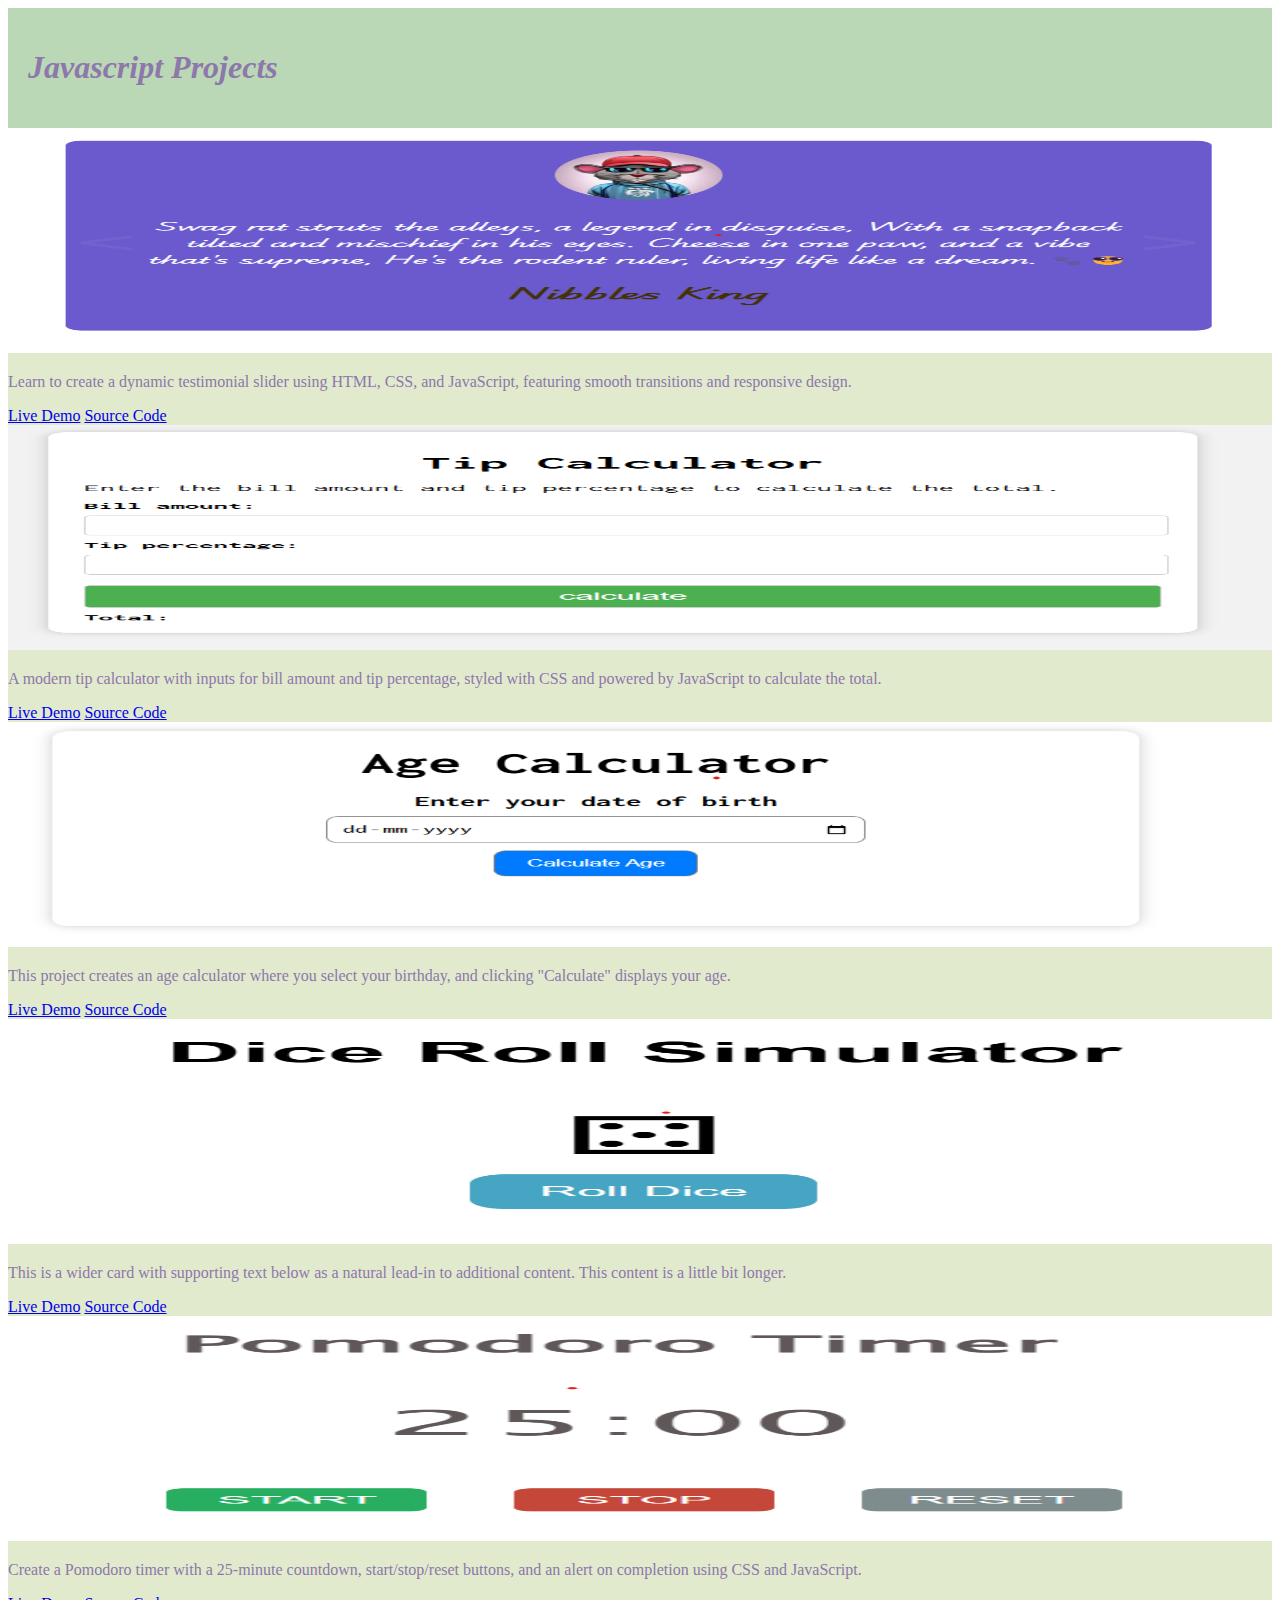
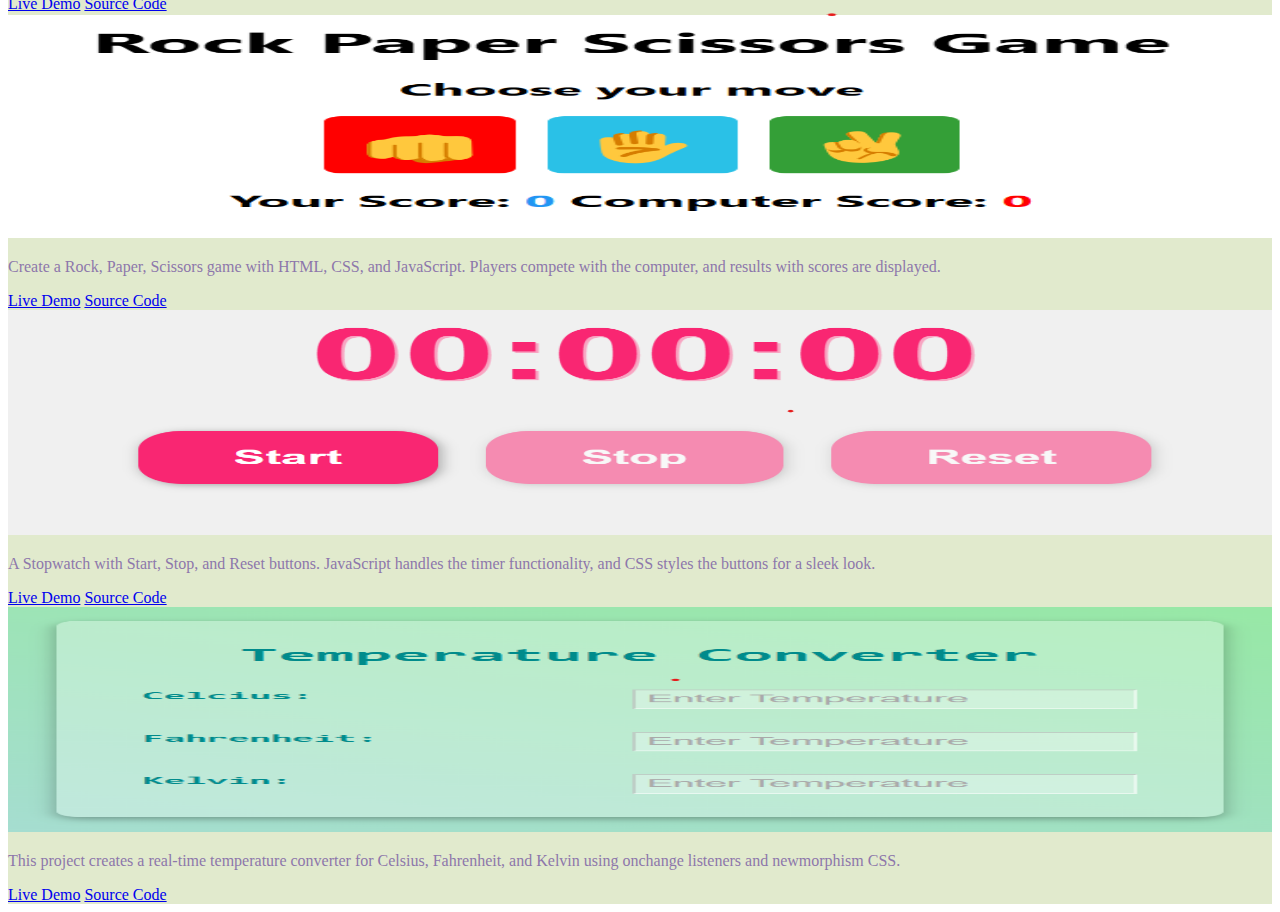
<file: index.html>
<!DOCTYPE html>
<html lang="en">
<head>
    <meta charset="UTF-8">
    <meta name="viewport" content="width=device-width, initial-scale=1.0">
    <title>Javascript Basic projects</title>
    <link href="https://cdn.jsdelivr.net/npm/bootstrap@5.0.2/dist/css/bootstrap.min.css" rel="stylesheet" integrity="sha384-EVSTQN3/azprG1Anm3QDgpJLIm9Nao0Yz1ztcQTwFspd3yD65VohhpuuCOmLASjC" crossorigin="anonymous">
    <link rel="stylesheet" href="style.css">
</head>
<body>
    <div class="d-flex justify-content-center" id="heading">
        <h1 class="text-center">Javascript Projects</h1>
    </div>
    <div class="album py-5 ">
        <div class="container">
    
          <div class="row row-cols-1 row-cols-sm-2 row-cols-md-3 g-3">
            <div class="col">
              <div class="card shadow-sm">
                <img class="bd-placeholder-img card-img-top" width="100%" height="225" src="./images/testimonial.png" alt="Thumbnail">
    
                <div class="card-body">
                  <p class="card-text">Learn to create a dynamic testimonial slider using HTML, CSS, and JavaScript, featuring smooth transitions and responsive design.</p>
                  <div class="d-flex justify-content-between align-items-center">
                    <div class="btn-group">
                      <a href="./Testimonial Slider/index.html" class="btn btn-sm btn-outline-secondary" role="button">Live Demo</a>
                      <a href="https://github.com/nikhnik/JavaScript-Projects/tree/main/Testimonial%20Slider" class="btn btn-sm btn-outline-secondary" role="button">Source Code</a>
                    </div>
                  </div>
                </div>
              </div>
            </div>
            <div class="col">
              <div class="card shadow-sm">
                <img class="bd-placeholder-img card-img-top" width="100%" height="225" src="./images/tip-calculator.png" alt="Thumbnail">
    
                <div class="card-body">
                  <p class="card-text">A modern tip calculator with inputs for bill amount and tip percentage, styled with CSS and powered by JavaScript to calculate the total.</p>
                  <div class="d-flex justify-content-between align-items-center">
                    <div class="btn-group">
                        <a href="./Tip Calculator/index.html" class="btn btn-sm btn-outline-secondary" role="button">Live Demo</a>
                        <a href="https://github.com/nikhnik/JavaScript-Projects/tree/main/Tip%20Calculator" class="btn btn-sm btn-outline-secondary" role="button">Source Code</a>
                    </div>
                  </div>
                </div>
              </div>
            </div>
            <div class="col">
              <div class="card shadow-sm">
                <img class="bd-placeholder-img card-img-top" width="100%" height="225" src="./images/age-calculator.png" alt="Thumbnail">
                <div class="card-body">
                  <p class="card-text">This project creates an age calculator where you select your birthday, and clicking "Calculate" displays your age.</p>
                  <div class="d-flex justify-content-between align-items-center">
                    <div class="btn-group">
                        <a href="./Age Calculator/index.html" class="btn btn-sm btn-outline-secondary" role="button">Live Demo</a>
                        <a href="https://github.com/nikhnik/JavaScript-Projects/tree/main/Age%20Calculator" class="btn btn-sm btn-outline-secondary" role="button">Source Code</a>
                    </div>
                  </div>
                </div>
              </div>
            </div>
            <div class="col">
                <div class="card shadow-sm">
                    <img class="bd-placeholder-img card-img-top" width="100%" height="225" src="./images/dice-roll-simulaor.png" alt="Thumbnail">
      
                  <div class="card-body">
                    <p class="card-text">This is a wider card with supporting text below as a natural lead-in to additional content. This content is a little bit longer.</p>
                    <div class="d-flex justify-content-between align-items-center">
                      <div class="btn-group">
                        <a href="./Dice Roll Simulator/index.html" class="btn btn-sm btn-outline-secondary" role="button">Live Demo</a>
                        <a href="https://github.com/nikhnik/JavaScript-Projects/tree/main/Dice%20Roll%20Simulator" class="btn btn-sm btn-outline-secondary" role="button">Source Code</a>
                      </div>
                    </div>
                  </div>
                </div>
              </div>
              <div class="col">
                <div class="card shadow-sm">
                    <img class="bd-placeholder-img card-img-top" width="100%" height="225" src="./images/padometer.png" alt="Thumbnail">
      
                  <div class="card-body">
                    <p class="card-text">
                      Create a Pomodoro timer with a 25-minute countdown, start/stop/reset buttons, and an alert on completion using CSS and JavaScript.</p>
                    <div class="d-flex justify-content-between align-items-center">
                      <div class="btn-group">
                        <a href="./Pomodoro Timer/index.html" class="btn btn-sm btn-outline-secondary" role="button">Live Demo</a>
                        <a href="https://github.com/nikhnik/JavaScript-Projects/tree/main/Pomodoro%20Timer" class="btn btn-sm btn-outline-secondary" role="button">Source Code</a>
                      </div>
                    </div>
                  </div>
                </div>
              </div>
              <div class="col">
                <div class="card shadow-sm">
                    <img class="bd-placeholder-img card-img-top" width="100%" height="225" src="./images/Rock-paper-scissor.png" alt="Thumbnail">
      
                  <div class="card-body">
                    <p class="card-text">
                      Create a Rock, Paper, Scissors game with HTML, CSS, and JavaScript. Players compete with the computer, and results with scores are displayed.</p>
                    <div class="d-flex justify-content-between align-items-center">
                      <div class="btn-group">
                        <a href="./Rock Paper Scissor/index.html" class="btn btn-sm btn-outline-secondary" role="button">Live Demo</a>
                        <a href="https://github.com/nikhnik/JavaScript-Projects/tree/main/Rock%20Paper%20Scissor" class="btn btn-sm btn-outline-secondary" role="button">Source Code</a>
                      </div>
                    </div>
                  </div>
                </div>
              </div>
              <div class="col">
                <div class="card shadow-sm">
                    <img class="bd-placeholder-img card-img-top" width="100%" height="225" src="./images/Stop-watch.png" alt="Thumbnail">
      
                  <div class="card-body">
                    <p class="card-text">
                      A Stopwatch with Start, Stop, and Reset buttons. JavaScript handles the timer functionality, and CSS styles the buttons for a sleek look.</p>
                    <div class="d-flex justify-content-between align-items-center">
                      <div class="btn-group">
                        <a href="./StopWatch/index.html" class="btn btn-sm btn-outline-secondary" role="button">Live Demo</a>
                        <a href="https://github.com/nikhnik/JavaScript-Projects/tree/main/StopWatch" class="btn btn-sm btn-outline-secondary" role="button">Source Code</a>
                      </div>
                    </div>
                  </div>
                </div>
              </div>
              <div class="col">
                <div class="card shadow-sm">
                    <img class="bd-placeholder-img card-img-top" width="100%" height="225" src="./images/Temperature Converter.png" alt="Thumbnail">
      
                  <div class="card-body">
                    <p class="card-text">
                      This project creates a real-time temperature converter for Celsius, Fahrenheit, and Kelvin using onchange listeners and newmorphism CSS.</p>
                    <div class="d-flex justify-content-between align-items-center">
                      <div class="btn-group">
                        <a href="./Temperature Converter/index.html" class="btn btn-sm btn-outline-secondary" role="button">Live Demo</a>
                        <a href="https://github.com/nikhnik/JavaScript-Projects/tree/main/Temperature%20Converter" class="btn btn-sm btn-outline-secondary" role="button">Source Code</a>
                      </div>
                    </div>
                  </div>
                </div>
              </div>
          </div>
          
        </div>
      </div>
</body>
</html>
</file>
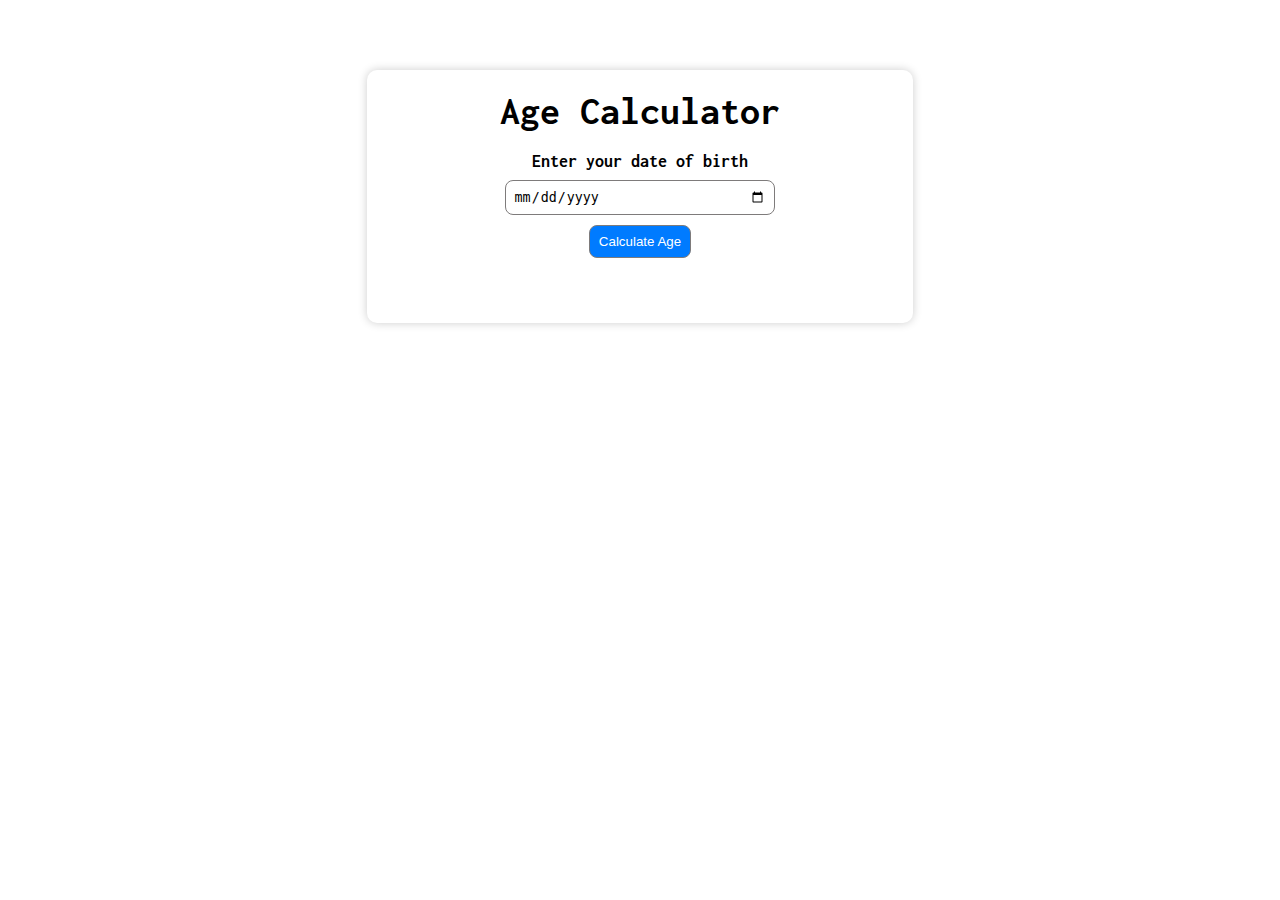
<file: Age Calculator/index.html>
<!DOCTYPE html>
<html lang="en">

<head>
    <meta charset="UTF-8">
    <meta name="viewport" content="width=device-width, initial-scale=1.0">
    <title>Age Calculator</title>
    <link rel="preconnect" href="https://fonts.googleapis.com">
    <link rel="preconnect" href="https://fonts.gstatic.com" crossorigin>
    <link rel="stylesheet" href="style.css">
    <link
        href="https://fonts.googleapis.com/css2?family=Inconsolata:wght@200..900&family=Playwrite+AU+SA:wght@100..400&family=Raleway:ital,wght@0,100..900;1,100..900&display=swap"
        rel="stylesheet">
</head>

<body>
    <div class="container">
        <h1>Age Calculator</h1>
        <div class="childContainer">
            <label for="dob">Enter your date of birth</label>
            <input type="date" name="dob" id="dob">
            <button id="btn">Calculate Age</button>
            <p id="text"></p>
        </div>
    </div>

    <script src="https://ajax.googleapis.com/ajax/libs/jquery/3.7.1/jquery.min.js"></script>
    <script src="index.js"></script>
</body>

</html>
</file>
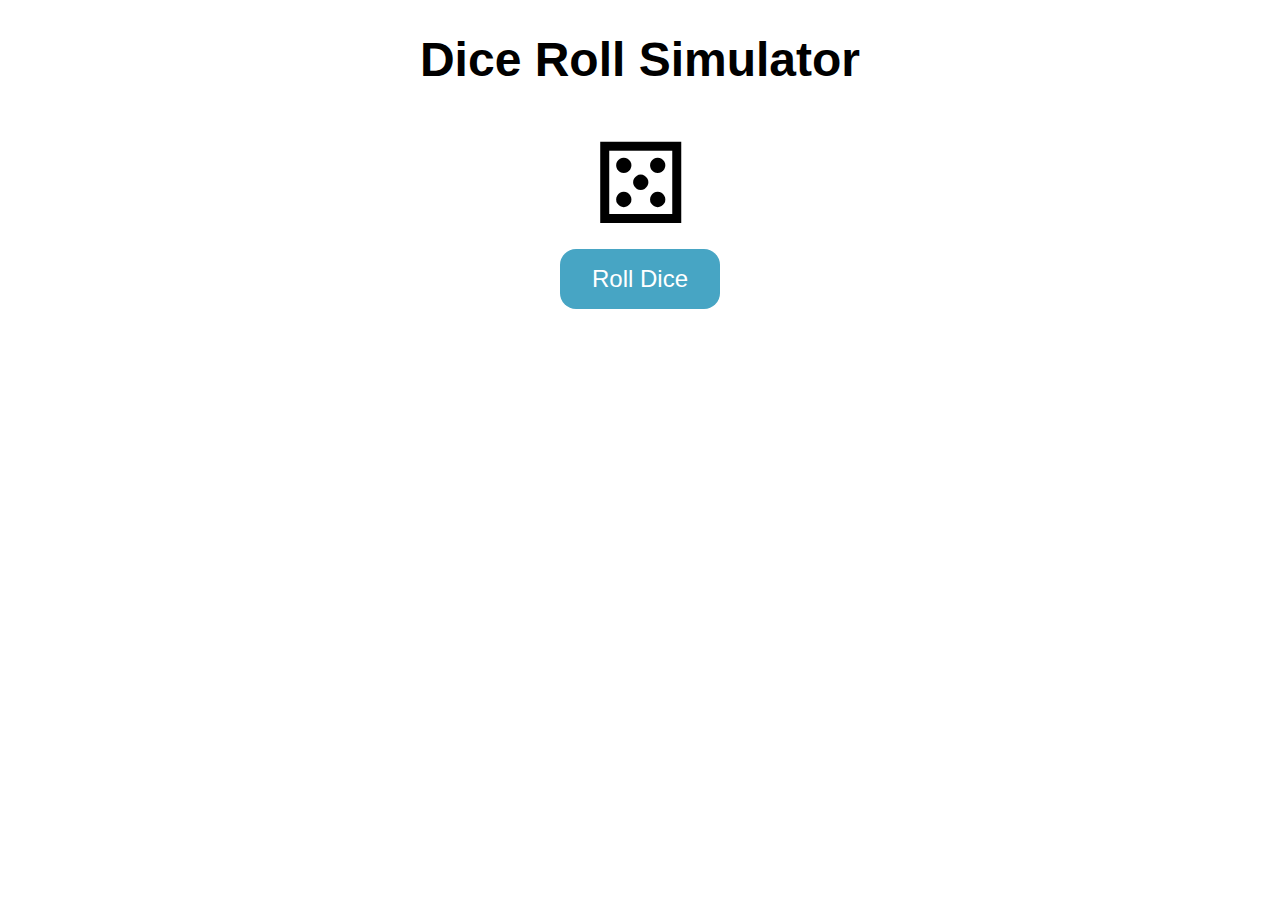
<file: Dice Roll Simulator/index.html>
<!DOCTYPE html>
<html lang="en">
<head>
    <meta charset="UTF-8">
    <meta name="viewport" content="width=device-width, initial-scale=1.0">
    <title>Dice Roll Simulator</title>
    <link rel="stylesheet" href="style.css">
</head>
<body>
    <h1>Dice Roll Simulator</h1>
    <div class="dice" id="dice">&#9860;</div>
    <button id="roll-button">Roll Dice</button>
    <ul id="roll-history">
      <!-- <li>Roll 1: <span>&#9856;</span></li>
      <li>Roll 2: <span>&#9860;</span></li> -->
    </ul>

    <script src="https://ajax.googleapis.com/ajax/libs/jquery/3.7.1/jquery.min.js"></script>
    <script src="index.js"></script>
</body>
</html>
</file>
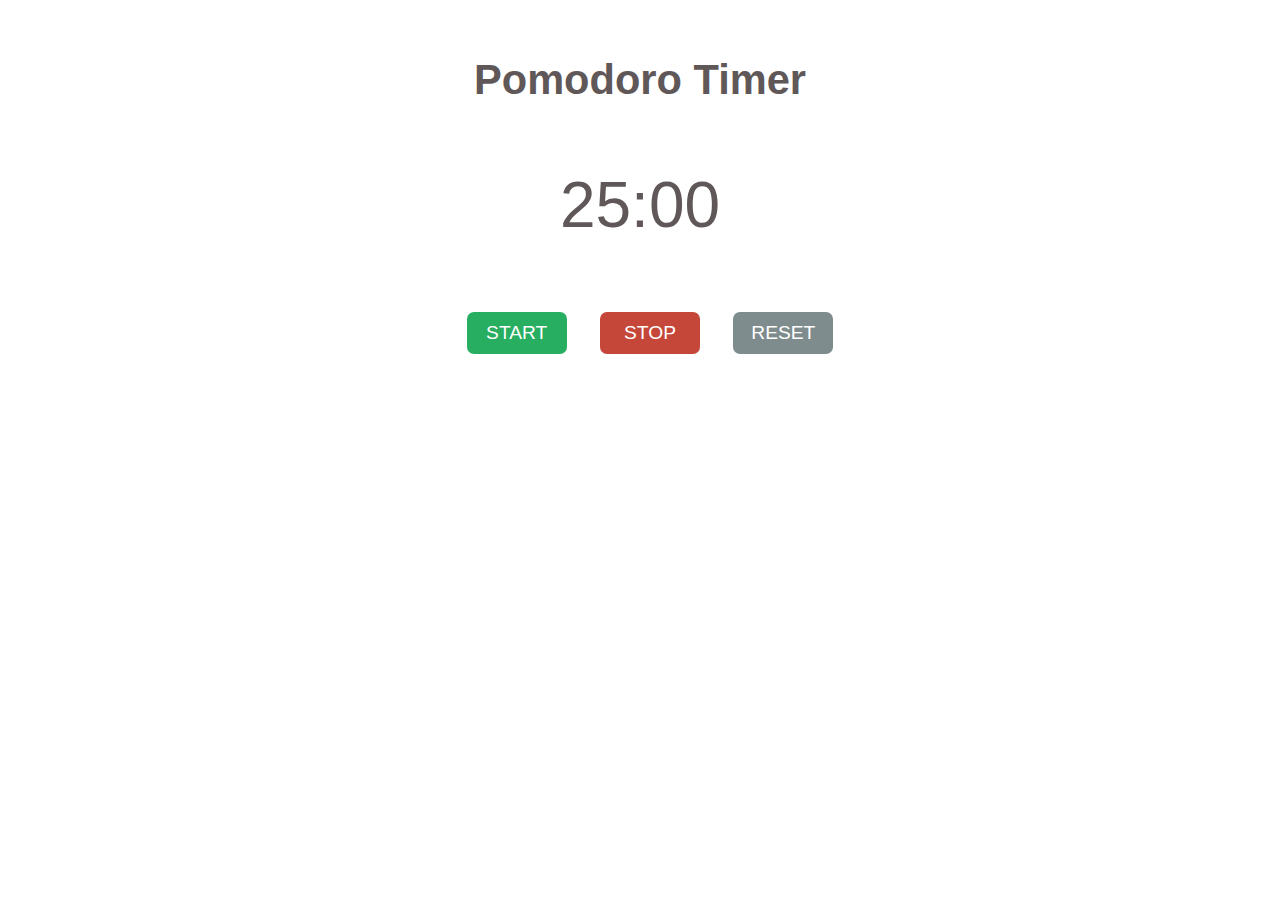
<file: Pomodoro Timer/index.html>
<!DOCTYPE html>
<html lang="en">
<head>
    <meta charset="UTF-8">
    <meta name="viewport" content="width=device-width, initial-scale=1.0">
    <title>Pomodoro Timer</title>
    <link rel="stylesheet" href="style.css">
</head>
<body>
    <div class="container">
        <h1 class="title">Pomodoro Timer</h1>
        <p class="timer" id="timer">25:00</p>
        <div class="button-wrapper">
            <button id="start" class="btn">Start</button>
            <button id="stop" class="btn">Stop</button>
            <button id="reset" class="btn">Reset</button>
        </div>
    </div>

    <script src="https://ajax.googleapis.com/ajax/libs/jquery/3.7.1/jquery.min.js"></script>
    <script src="index.js"></script>
</body>
</html>
</file>
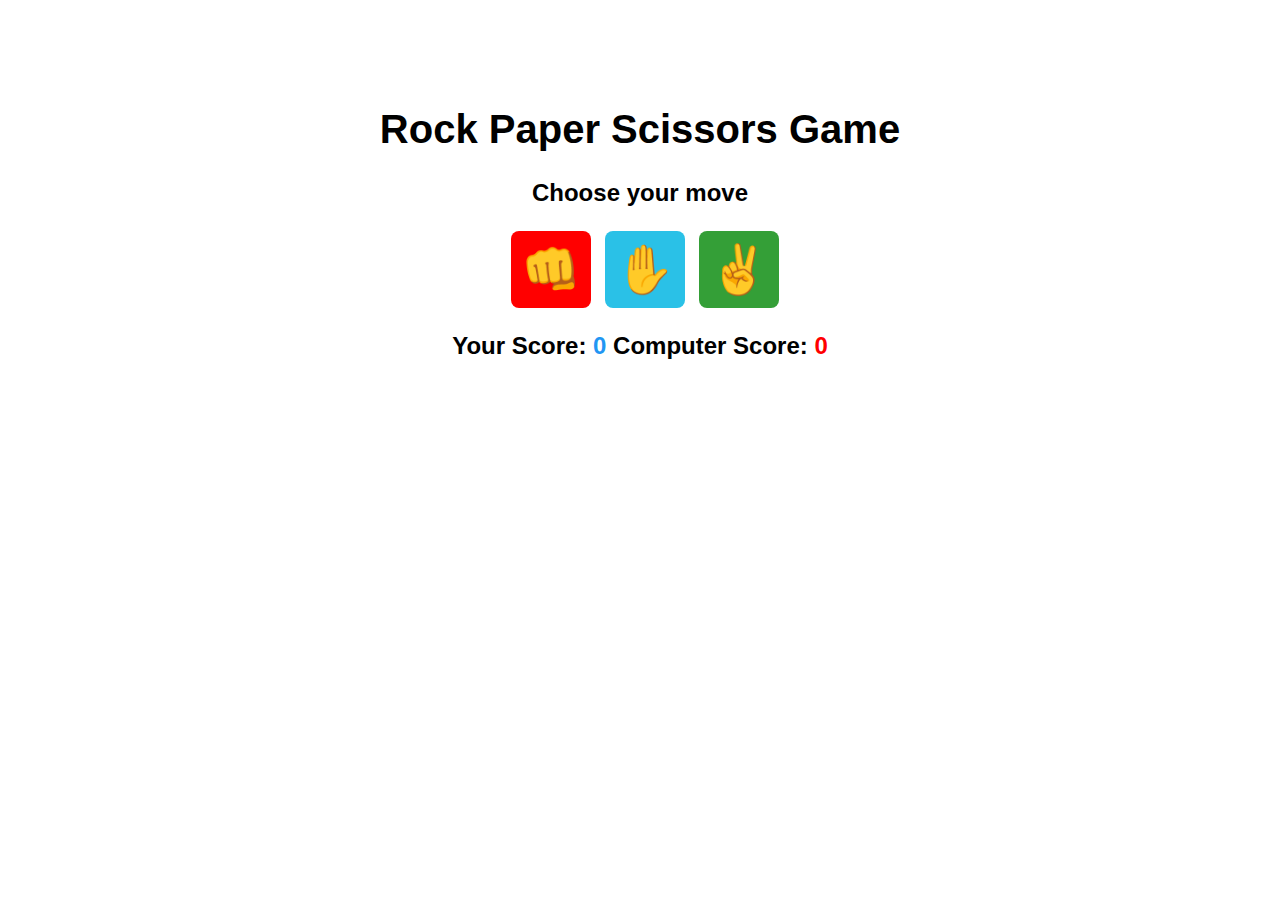
<file: Rock Paper Scissor/index.html>
<!DOCTYPE html>
<html lang="en">
<head>
    <meta charset="UTF-8">
    <meta name="viewport" content="width=device-width, initial-scale=1.0">
    <title>Rock Paper Scissor</title>
    <link rel="stylesheet" href="style.css">
</head>
<body>
    <h1>Rock Paper Scissors Game</h1>
    <p>Choose your move</p>
    <div class="buttons">
        <button id="rock">👊</button>
        <button id="paper">✋</button>
        <button id="scissor">✌️</button>
    </div>
    <p id="result"></p>
    <p id="scores">Your Score: <span id="userScore" style="color: #2196f3;">0</span> Computer Score: <span id="computerScore" style="color: #ff0000 ;" >0</span></p>


    <script src="https://ajax.googleapis.com/ajax/libs/jquery/3.7.1/jquery.min.js"></script>
    <script src="./index.js"></script>
</body>
</html>
</file>
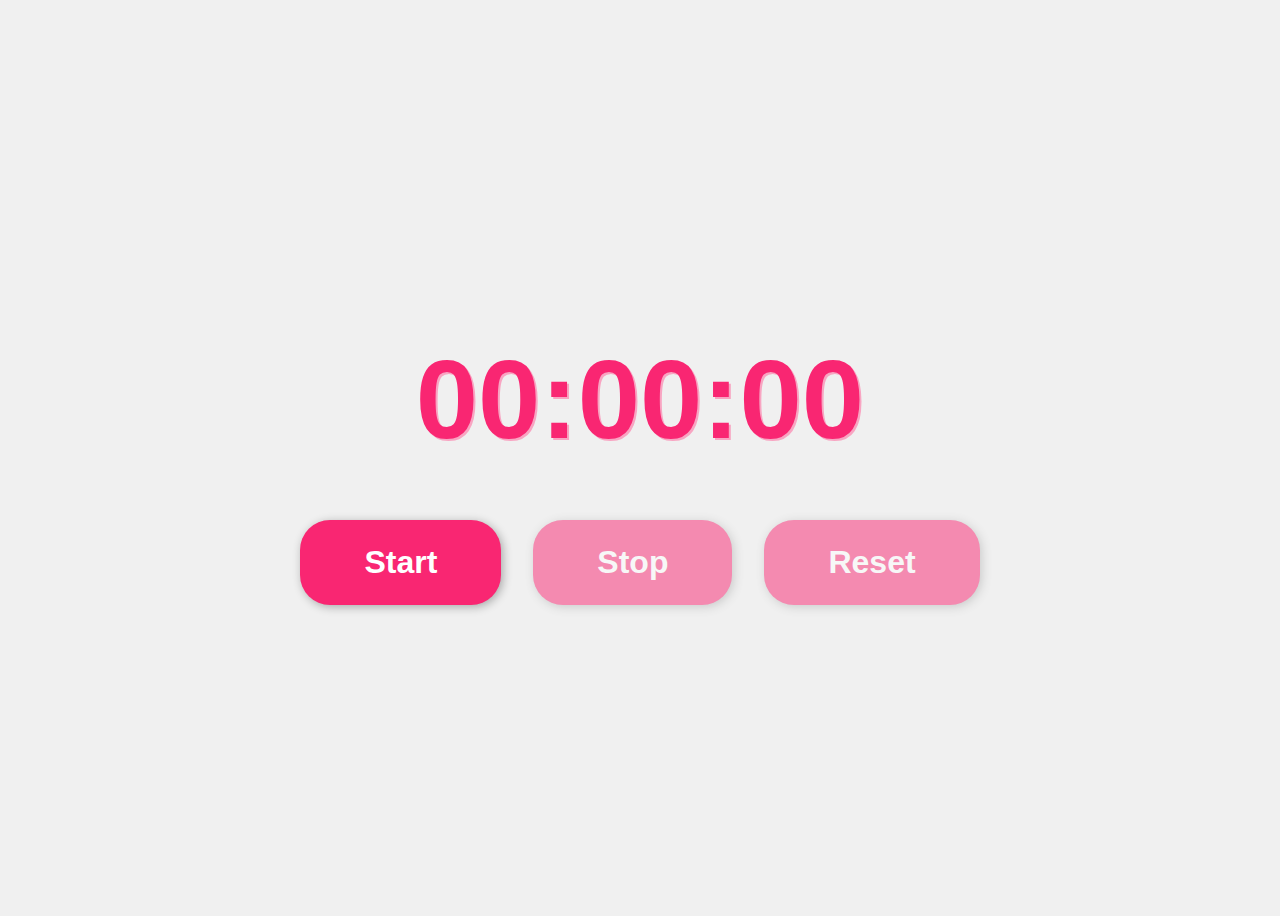
<file: StopWatch/index.html>
<!DOCTYPE html>
<html lang="en">
<head>
    <meta charset="UTF-8">
    <meta name="viewport" content="width=device-width, initial-scale=1.0">
    <title>Stopwatch</title>
    <link rel="stylesheet" href="style.css">
</head>
<body>
    <div id="timer">00:00:00</div>
    <div id="buttons">
        <button id="start">Start</button>
        <button id="stop">Stop</button>
        <button id="reset">Reset</button>
    </div>

    <script src="https://ajax.googleapis.com/ajax/libs/jquery/3.7.1/jquery.min.js"></script>
    <script src="index.js"></script>
</body>
</html>
</file>
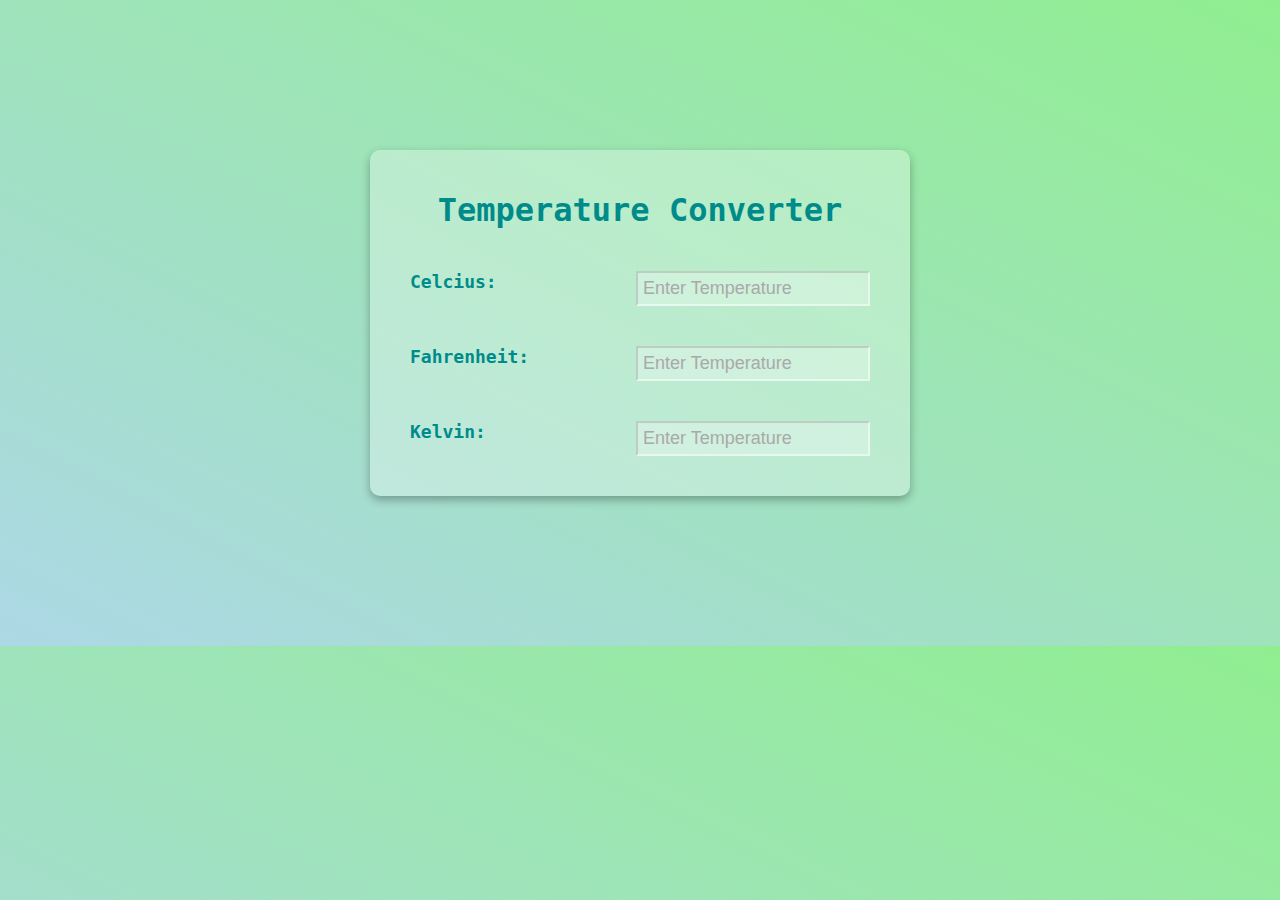
<file: Temperature Converter/index.html>
<!DOCTYPE html>
<html lang="en">

<head>
    <meta charset="UTF-8">
    <meta name="viewport" content="width=device-width, initial-scale=1.0">
    <title>Temperature Converter</title>
    <link rel="stylesheet" href="style.css">
</head>

<body>
    <div class="container">
        <h1 id="title">Temperature Converter</h1>
        <div class="temperature">
            <div class="temp-container">
                <label for="celcius">Celcius:</label>
                <input type="number" name="celsius" id="celsius" class="input" placeholder="Enter Temperature">
            </div>
            <div class="temp-container">
                <label for="celcius">Fahrenheit:</label>
                <input type="number" name="fahrenheit" id="fahrenheit" class="input" placeholder="Enter Temperature">
            </div>
            <div class="temp-container">
                <label for="kelvin">Kelvin:</label>
                <input type="number" name="kelvin" id="kelvin" class="input" placeholder="Enter Temperature">
            </div>
        </div>
    </div>

    <script src="https://ajax.googleapis.com/ajax/libs/jquery/3.7.1/jquery.min.js"></script>
    <script src="index.js"></script>
</body>

</html>
</file>
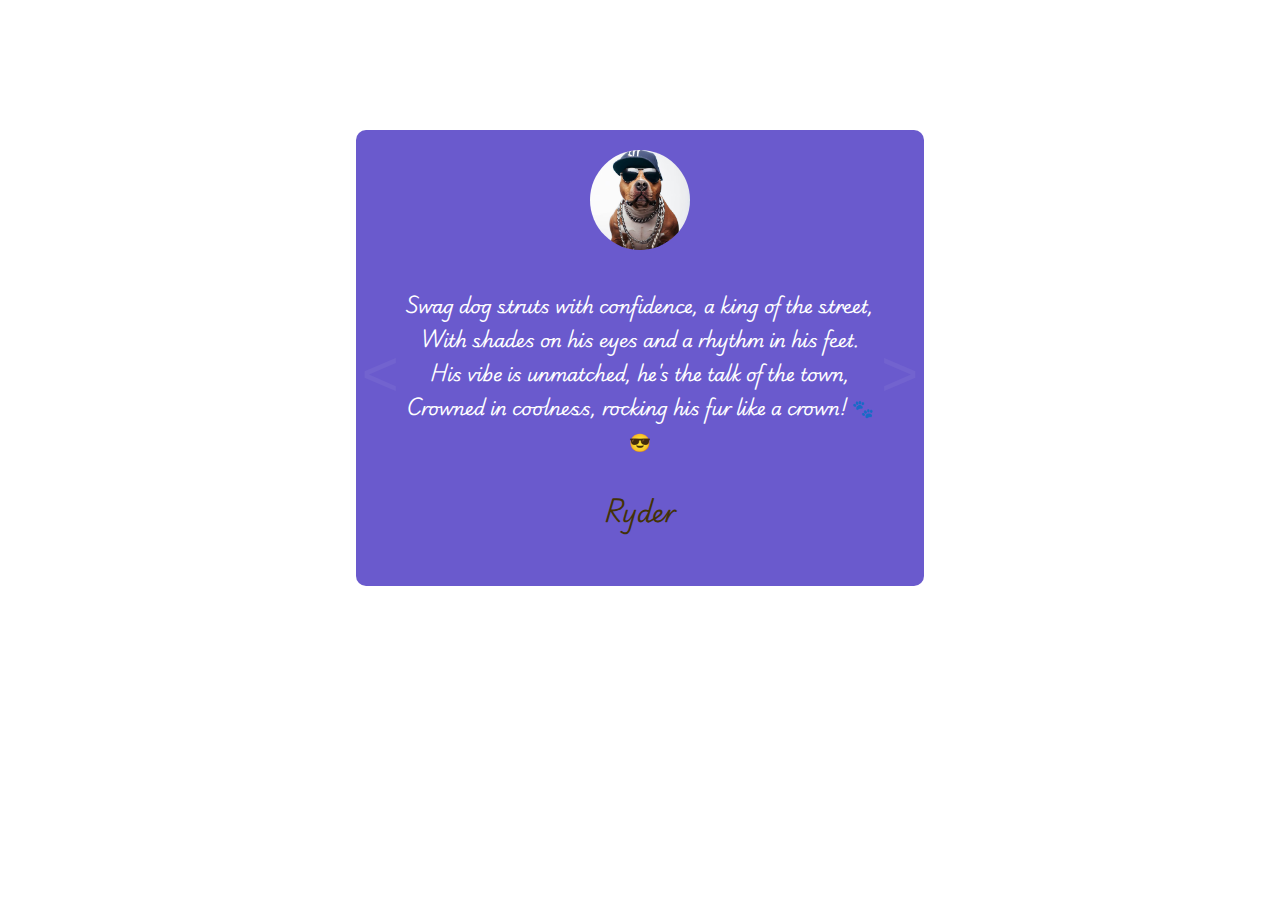
<file: Testimonial Slider/index.html>
<!DOCTYPE html>
<html lang="en">

<head>
    <meta charset="UTF-8">
    <meta name="viewport" content="width=device-width, initial-scale=1.0">
    <title>Testimonial Slider</title>
    <link rel="stylesheet" href="./style.css">
    <link rel="preconnect" href="https://fonts.googleapis.com">
    <link rel="preconnect" href="https://fonts.gstatic.com" crossorigin>
    <link
        href="https://fonts.googleapis.com/css2?family=Inconsolata:wght@200..900&family=Playwrite+AU+SA:wght@100..400&display=swap"
        rel="stylesheet">
</head>

<body>

    <div class="testimonialContainer">
        <img class="profileImage" src="./images/dog.png" alt="swag dog">
        <div class="slide">
            <button id="prev-btn">&lt;</button>
            <p id=text>Swag dog struts with confidence, a king of the street,
                With shades on his eyes and a rhythm in his feet.
                His vibe is unmatched, he's the talk of the town,
                Crowned in coolness, rocking his fur like a crown! 🐾😎
            </p>
            <button id="next-btn">&gt;</button>
        </div>
        <h4 id="userName">Ryder</h4>
    </div>
    <script src="https://ajax.googleapis.com/ajax/libs/jquery/3.7.1/jquery.min.js"></script>
    <script src="./index.js"></script>
</body>

</html>
</file>
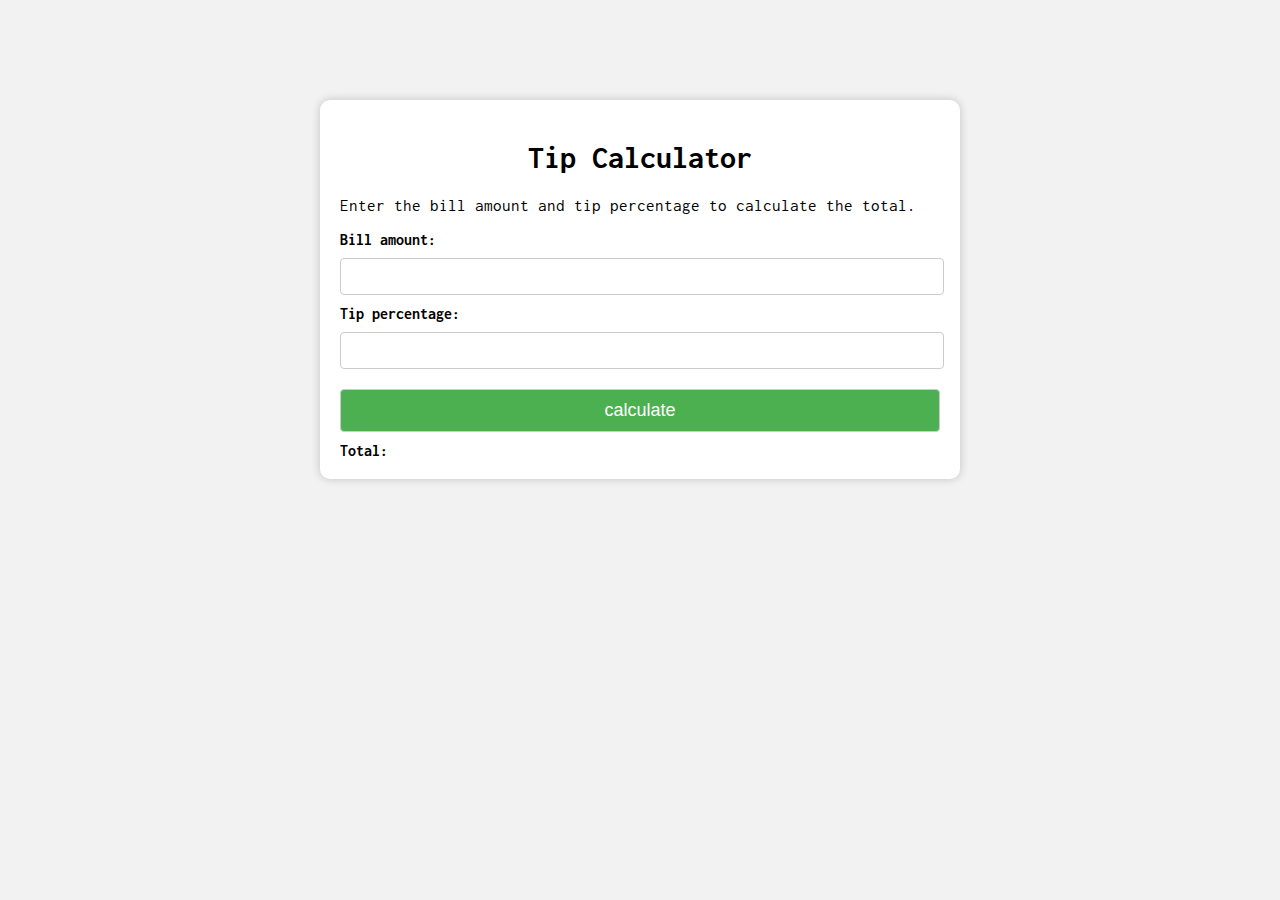
<file: Tip Calculator/index.html>
<!DOCTYPE html>
<html lang="en">

<head>
    <meta charset="UTF-8">
    <meta name="viewport" content="width=device-width, initial-scale=1.0">
    <title>Tip Calculator</title>
    <link rel="stylesheet" href="./style.css">
    <link rel="preconnect" href="https://fonts.googleapis.com">
    <link rel="preconnect" href="https://fonts.gstatic.com" crossorigin>
    <link href="https://fonts.googleapis.com/css2?family=Inconsolata:wght@200..900&display=swap" rel="stylesheet">
</head>

<body>
    <div class = "container">
        <h1>Tip Calculator</h1>
        <p>Enter the bill amount and tip percentage to calculate the total.</p>
        <label for="Bill">Bill amount:</label>
        <input type="number" name="Bill" id="bill">
        <br>
        <label for="Tip">Tip percentage:</label>
        <input type="number" name="Tip" id="tip">
        <br>
        <button id="calculate">calculate</button>
        <label for="total">Total: </label>
        <span id="total"></span>
    </div>

    <script src="https://ajax.googleapis.com/ajax/libs/jquery/3.7.1/jquery.min.js"></script>
    <script src="./index.js"></script>
</body>

</html>
</file>
<file: style.css>
#heading{
    background-color: #BAD8B6;
    padding: 20px;
    color: #8D77AB;
    font-style: oblique;
}

.album{
    background-color: #E1EACD;
}

.card-text{
    color: #8D77AB;
}
</file>
<file: Age Calculator/style.css>
body{
    font-family: "Inconsolata", serif;
}

.container{
    margin: 70px auto;
    width: 40%;
    border-radius: 10px;
    box-shadow: 0 0 10px rgba(0, 0, 0, 0.2);
    padding: 20px;
}
h1{
    margin-top: 0px;
    text-align: center;
    font-size: 40px;
    margin-bottom: 20px;
}
label{
    font-weight: bold;
    font-size: 18px;
    margin-bottom: 10px;
}
input{
    width: 50%;
    padding: 8px;
    border-radius: 8px;
    border: 1px solid rgb(126, 123, 123);
    margin-bottom: 10px;
}
button{
    width: 20%;
    padding: 8px;
    border-radius: 8px;
    border: 1px solid rgb(126, 123, 123);
    background-color: #007bff;
    color: white;
    margin-bottom: 10px;
}
button:hover{
    background-color: #0760c0;
}
.childContainer{
    display: flex;
    flex-direction: column;
    justify-content: space-between;
    align-items: center;
}
#text{
    font-weight: bold;
    font-size: 25px;
    margin-top: 10px;
}
</file>
<file: Dice Roll Simulator/style.css>
body {
    text-align: center;
    margin: 0;
    font-family: "Open Sans", sans-serif;
}

h1 {
    margin-top: 2rem;
    font-size: 3rem;
}

.dice {
    font-size: 7rem;
    animation-duration: 1s;
    animation-fill-mode: forwards;
}
.rollAnimation {
    animation-name: roll;
}

@keyframes roll {
    0% {
        transform: rotateY(0deg) rotateX(0deg);
    }

    100% {
        transform: rotateY(720deg) rotateX(720deg);
    }
}

button {
    background-color: #47a5c4;
    color: white;
    font-size: 1.5rem;
    padding: 1rem 2rem;
    border: none;
    border-radius: 1rem;
    cursor: pointer;
    transition: background-color 0.3s ease;
}

button:hover {
    background-color: #2e8baf;
}

ul {
    list-style: none;
    padding: 0;
    max-width: 600px;
    margin: 2rem auto;
}
li {
    font-size: 1.5rem;
    padding: 0.5rem;
    margin: 0.5rem;
    background-color: #f2f2f2;
    border-radius: 0.5rem;
    box-shadow: 0 2px 2px rgba(0, 0, 0, 0.3);
    display: flex;
    justify-content: space-between;
    align-items: center;
  }
  
  li span {
    font-size: 3rem;
    margin-right: 1rem;
  }
</file>
<file: Pomodoro Timer/style.css>
.container{
    max-width: 400px;
    margin: auto;
    padding: 20px;
}

.title{
    width: 100%;
    text-align: center;
    margin-bottom: 60px;
    font-size: 2.6rem;
    color: rgb(96, 88, 88);
    font-family: 'Lucida Sans', 'Lucida Sans Regular', 'Lucida Grande', 'Lucida Sans Unicode', Geneva, Verdana, sans-serif;
}
#timer{
    width: 100%;
    text-align: center;
    margin-bottom: 60px;
    font-size: 4rem;
    color: rgb(96, 88, 88);
    font-family: 'Lucida Sans', 'Lucida Sans Regular', 'Lucida Grande', 'Lucida Sans Unicode', Geneva, Verdana, sans-serif;
}
.button-wrapper{
    width: 100%;
    text-align: center;
    display: flex;
    justify-content: space-around;
    padding: 10px;
}
.btn{
    font-size: 1.2rem;
    color: white;
    width: 100px;
    text-transform: uppercase;
    padding: 10px;
    border-radius: 7px;
    border: none;
    cursor: pointer;
}
#start{
    background-color: #27ae60;
}
#stop{
    background-color: #c0392bed;
}
#reset{
    background-color: #7f8c8d;;
}

#start:hover{
    background-color: #80d7a4;
}
#stop:hover{
    background-color: #bd6a61ed;
}
#reset:hover{
    background-color: #a8acad;
}
</file>
<file: Rock Paper Scissor/style.css>
body{
    font-family: 'Segoe UI', Tahoma, Geneva, Verdana, sans-serif;
}

h1{
    text-align: center;
    padding-top: 80px;
    font-size: 2.5rem;
}
p{
    text-align: center;
    font-size: 1.5rem;
    font-weight: bold;
}
.buttons{
    text-align: center;
}
button{
    font-size: 3rem;
    cursor: pointer;
    border: none;
    border-radius: 8px;
    padding: 10px;
    margin-left: 10px;
}
#rock{
    background-color: red;
}
#paper{
    background-color: rgb(42, 193, 231);
}
#scissor{
    background-color: #349f37;
}
#rock:hover{
    background-color: rgb(237, 107, 107);
}
#paper:hover{
    background-color: rgb(146, 196, 239);
}
#scissor:hover{
    background-color: #79b17b;
}
</file>
<file: StopWatch/style.css>
body{
    background-color: #f0f0f0;
    font-family:"Poppins", sans-serif;
    display: flex;
    flex-direction: column;
    justify-content: center;
    min-height: 100vh;
    align-items: center;
    overflow: hidden;
}
#timer{
    max-width: 600px;
    text-align: center;
    font-size: 7rem;
    color: #f92672;
    font-weight: 700;
    text-shadow: 2px 2px #f8a5c2;
    margin: 40px auto;
}
#buttons{
    display: flex;
    justify-content: center;
}
button {
    background-color: #f92672;
    color: white;
    border: none;
    font-size: 2rem;
    font-weight: bold;
    padding: 1.5rem 4rem;
    margin: 1rem;
    border-radius: 30px;
    cursor: pointer;
    box-shadow: 2px 2px 10px rgba(0, 0, 0, 0.3);
    transition: all 0.2s;
  }
  
  button:hover {
    background-color: #f44583;
    box-shadow: 2px 2px 10px rgba(0, 0, 0, 0.5);
  }
  
  button[disabled] {
    opacity: 0.5;
    cursor: default;
  }
  
  @media (max-width: 800px) {
    #timer {
      font-size: 4rem;
      width: 350px;
    }
  
    button {
      font-size: 1.5rem;
      padding: 1rem 2rem;
    }
  }
</file>
<file: Temperature Converter/style.css>
body {
    background: linear-gradient(to left bottom, lightgreen, lightblue);
    font-family: monospace;
  color: darkcyan;
}

.container {
    margin: 150px auto;
    max-width: 500px;
    padding: 20px;
    border: none;
    background: rgba(255, 255, 255, 0.3);
    box-shadow: 0 4px 10px rgba(0, 0, 0, 0.3);
    border-radius: 10px;
}

#title{
    text-align: center;
    font-size: 32px;
}
.temperature{
    display: flex;
    flex-direction: column;
}
.temp-container{
    display: flex;
    justify-content: space-between;
    font-size: 18px;
    padding: 20px;
}
label{
    font-weight: bold;
}
.input{
    padding: 5px;
    width: 220px;
    background: rgba(255, 255, 255, 0.3);
  border-color: rgba(255, 255, 255, 0.5);
  color: darkgreen;
  font-size: 18px;
}

.input::placeholder{
    color: darkgray;
}
</file>
<file: Testimonial Slider/style.css>
.testimonialContainer{
    margin:130px auto;
    width: 45%;
    background-color: slateblue;
    border-radius: 10px;
    padding: 20px;
    text-align: center;
    padding-left: 0px;
    padding-right: 0px;
}
.profileImage {
    height: 100px;
    width: 100px;
    border-radius: 50%;
    object-fit: cover;
    margin: 0 auto 20px;
    display: block;
}
#text{
    color: white;
    font-size: 1.1rem;
    font-family: "Playwrite AU SA", serif;
    margin-bottom: 20px;
}
#userName{
    color: rgb(67, 50, 6);
    font-family: "Playwrite AU SA", serif;
    text-align: center;
    font-size: 1.5rem;
    margin-top: 10px;
}
.slide{
    display: flex;
}
button{
    background-color: transparent;
    /* height: 50px; */
    border: none;
    color: white;
    font-size: 4rem;
    opacity: 0.05;
    cursor: pointer;
}
</file>
<file: Tip Calculator/style.css>
body{
    background-color: #f2f2f2;
    font-family: "Inconsolata", serif;
}
.container{
    background-color: white;
    max-width: 600px;
    margin: 100px auto;
    padding: 20px;
    border-radius: 10px;
    box-shadow: 0 0 10px rgba(0, 0, 0, 0.2);
}
h1{
    text-align: center;
}
p{
    /* font-weight: bold */
    font-size: 17px;
}
input{
    width: 97%;
    padding: 10px;
    margin: 10px 0px;
    border-radius: 4px;
    border: 1px solid #ccc;
}
#calculate{
    width: 100%;
    padding: 10px;
    margin: 10px 0px;
    border-radius: 4px;
    border: 1px solid #ccc;
    background-color: #4caf50;
    color: white;
    font-size: 18px;
}
label{
    font-weight: bold;
}
</file>
